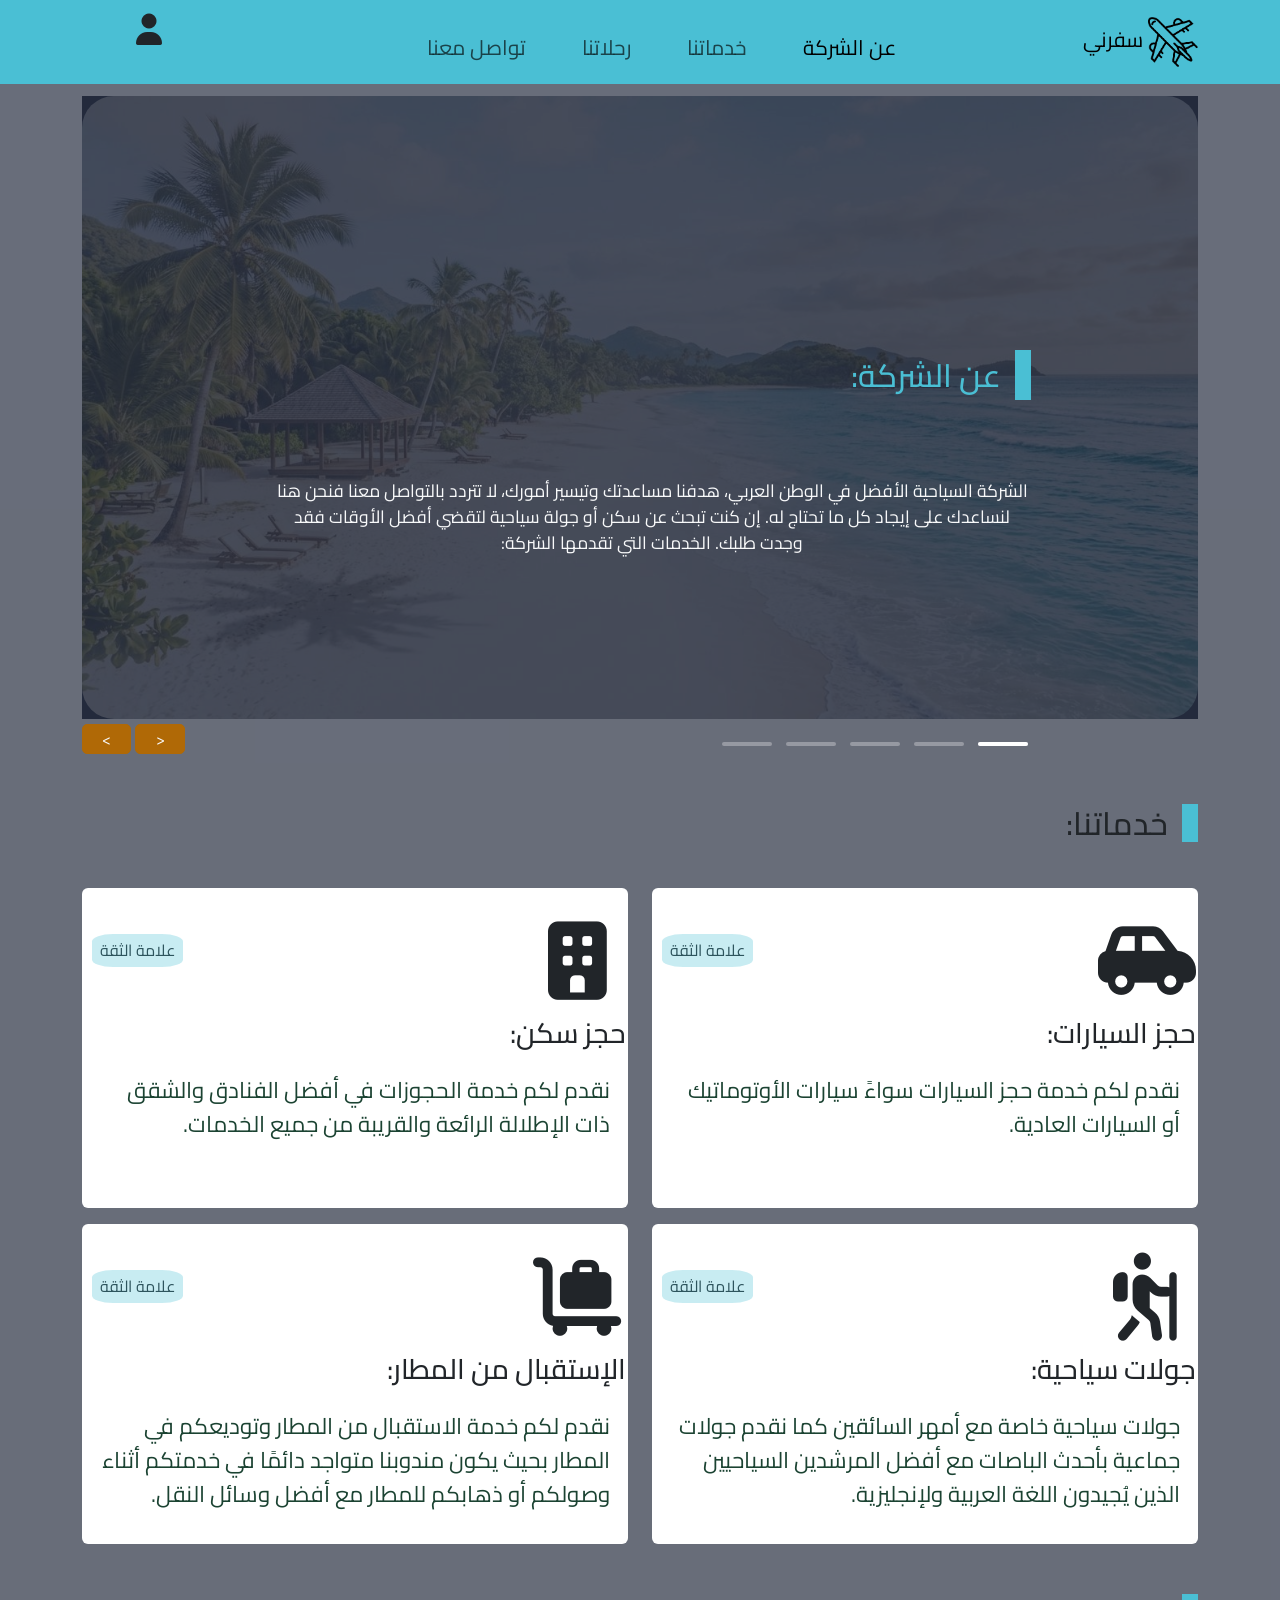
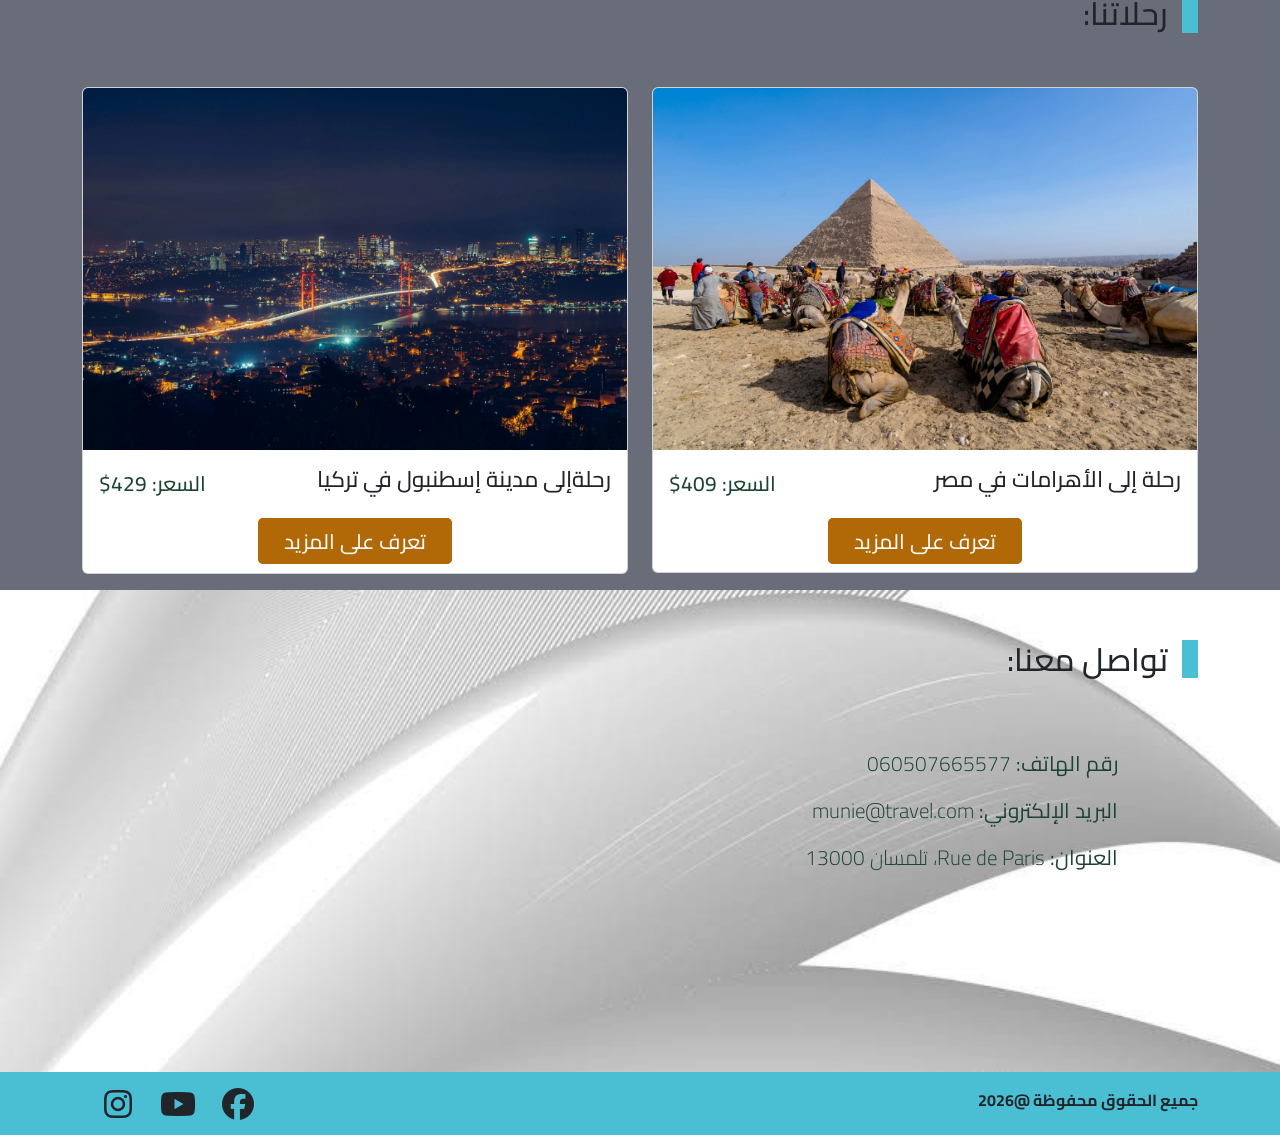
<file: index.html>
<!doctype html><html lang="ar" dir="rtl"><head><meta charset="UTF-8"><meta name="viewport" content="width=device-width,initial-scale=1"><title>سفرني</title><link rel="preconnect" href="https://fonts.googleapis.com"><link rel="preconnect" href="https://fonts.gstatic.com" crossorigin><link href="https://fonts.googleapis.com/css2?family=Cairo:wght@300;400;500;600;700;800;900&family=Playfair+Display:ital,wght@0,600;1,600&display=swap" rel="stylesheet"><script defer="defer" src="main.js"></script><link href="css/style.css" rel="stylesheet"></head><body><header><nav class="navbar navbar-expand-lg fixed-top"><div class="container"><a class="navbar-brand" href="#"><img src="./images/logo.png" alt="photo"> سفرني </a><button class="navbar-toggler" type="button" data-bs-toggle="collapse" data-bs-target="#navbarSupportedContent" aria-controls="navbarSupportedContent" aria-expanded="false" aria-label="Toggle navigation"><span class="navbar-toggler-icon"></span></button><div class="collapse navbar-collapse" id="navbarSupportedContent"><ul class="navbar-nav me-auto mb-2 mb-lg-0"><li class="nav-item"><a class="nav-link active" aria-current="page" href="#about">عن الشركة</a></li><li class="nav-item"><a class="nav-link" href="#services">خدماتنا</a></li><li class="nav-item"><a class="nav-link" href="#travels">رحلاتنا</a></li><li class="nav-item"><a class="nav-link" href="#contact">تواصل معنا</a></li></ul><div class="login"><i class="fa-solid fa-user"></i><div class="login-container"><a href="./signin.html" class="button">تسجيل الدخول</a></div></div><div class="login-button"><a href="./signin.html" class="button">تسجيل الدخول</a></div></div></div></nav></header><main><section class="about" id="about"><div class="container"><div id="carouselExampleAutoplaying" class="carousel slide" data-bs-ride="carousel" data-bs-pause="hover" data-bs-interval="7000"><div class="carousel-inner"><div class="overlay"></div><div class="carousel-item active"><img src="./images/background.jpg" class="d-block w-100 rounded-5 img-overlay" alt="photo"><div class="carousel-caption d-flex justify-content-center align-items-start h-100 pe-4"><h2 class="about-title">عن الشركة:</h2><p class="about-text">الشركة السياحية الأفضل في الوطن العربي، هدفنا مساعدتك وتيسير أمورك، لا تتردد بالتواصل معنا فنحن هنا لنساعدك على إيجاد كل ما تحتاج له. إن كنت تبحث عن سكن أو جولة سياحية لتقضي أفضل الأوقات فقد وجدت طلبك. الخدمات التي تقدمها الشركة:</p></div></div><div class="carousel-item"><img src="./images/bg2.jpg" class="d-block w-100 rounded-5 img-overlay" alt="photo"><div class="carousel-caption d-flex justify-content-center align-items-start h-100 pe-4"><h2 class="about-title">حجز سكن:</h2><p class="about-text">1. نقدم لكم خدمة الحجوزات في أفضل الفنادق والشقق ذات الإطلالة الرائعة والقريبة من جميع الخدمات.</p></div></div><div class="carousel-item"><img src="./images/bg3.jpg" class="d-block w-100 rounded-5 img-overlay" alt="photo"><div class="carousel-caption d-flex justify-content-center align-items-start h-100 pe-4"><h2 class="about-title">حجز سيارة:</h2><p class="about-text">2. نقدم لكم خدمة حجز السيارات سواءً سيارات الأوتوماتيك أو السيارات العادي</p></div></div><div class="carousel-item"><img src="./images/bg1.jpg" class="d-block w-100 rounded-5 img-overlay" alt="photo"><div class="carousel-caption d-flex justify-content-center align-items-start h-100 pe-4"><h2 class="about-title">جولات سياحية:</h2><p class="about-text">3. جولات سياحية خاصة مع أمهر السائقين كما نقدم جولات جماعية بأحدث الباصات مع أفضل المرشدين السياحيين الذين يُجيدون اللغة العربية ولإنجليزية.</p></div></div><div class="carousel-item"><img src="./images/bg4.jpg" class="d-block w-100 rounded-5 img-overlay" alt="photo"><div class="carousel-caption d-flex justify-content-center align-items-start h-100 pe-4"><h2 class="about-title">الاستقبال من المطار:</h2><p class="about-text">4. نقدم لكم خدمة الاستقبال من المطار وتوديعكم في المطار بحيث يكون مندوبنا متواجد دائمًا في خدمتكم أثناء وصولكم أو ذهابكم للمطار مع أفضل وسائل النقل.</p></div></div></div><div class="d-flex justify-content-between align-items-center"><div class="carousel-indicators custom-progress-indicators"><button type="button" data-bs-target="#carouselExampleAutoplaying" data-bs-slide-to="0" class="active" aria-current="true" aria-label="Slide 1"><span class="indicator-bar"></span></button> <button type="button" data-bs-target="#carouselExampleAutoplaying" data-bs-slide-to="1" aria-label="Slide 2"><span class="indicator-bar"></span></button> <button type="button" data-bs-target="#carouselExampleAutoplaying" data-bs-slide-to="2" aria-label="Slide 3"><span class="indicator-bar"></span></button> <button type="button" data-bs-target="#carouselExampleAutoplaying" data-bs-slide-to="3" aria-label="Slide 4"><span class="indicator-bar"></span></button> <button type="button" data-bs-target="#carouselExampleAutoplaying" data-bs-slide-to="4" aria-label="Slide 5"><span class="indicator-bar"></span></button></div><div><button class="btn-icon btn-sm" type="button" data-bs-target="#carouselExampleAutoplaying" data-bs-slide="prev"><span class="carousel-icon-prev" aria-hidden="true"></span> <span>&lt;</span></button> <button class="btn-icon btn-sm" type="button" data-bs-target="#carouselExampleAutoplaying" data-bs-slide="next"><span class="carousel-icon-next" aria-hidden="true"></span> <span>&gt;</span></button></div></div></div></div></section><section class="services" id="services"><div class="container"><div class="service-title"><h2>خدماتنا:</h2></div><div class="service-cards"><div class="row"><div class="col-md-6 mt-3"><div class="card"><div class="d-flex justify-content-between align-items-centerm"><i class="fa-solid fa-car-side fs-4"></i> <span>علامة الثقة</span></div><h3 class="card-title">حجز السيارات:</h3><div class="card-body"><p class="card-text">نقدم لكم خدمة حجز السيارات سواءً سيارات الأوتوماتيك أو السيارات العادية.</p></div></div></div><div class="col-md-6 mt-3"><div class="card"><div class="d-flex justify-content-between align-items-centerm"><i class="fa-solid fa-building"></i> <span>علامة الثقة</span></div><h3 class="card-title">حجز سكن:</h3><div class="card-body"><p class="card-text">نقدم لكم خدمة الحجوزات في أفضل الفنادق والشقق ذات الإطلالة الرائعة والقريبة من جميع الخدمات.</p></div></div></div><div class="col-md-6 mt-3"><div class="card"><div class="d-flex justify-content-between align-items-centerm"><i class="fa-solid fa-person-hiking"></i> <span>علامة الثقة</span></div><h3 class="card-title">جولات سياحية:</h3><div class="card-body"><p class="card-text">جولات سياحية خاصة مع أمهر السائقين كما نقدم جولات جماعية بأحدث الباصات مع أفضل المرشدين السياحيين الذين يُجيدون اللغة العربية ولإنجليزية.</p></div></div></div><div class="col-md-6 mt-3"><div class="card"><div class="d-flex justify-content-between align-items-centerm"><i class="fa-solid fa-cart-flatbed-suitcase"></i> <span>علامة الثقة</span></div><h3 class="card-title">الإستقبال من المطار:</h3><div class="card-body"><p class="card-text">نقدم لكم خدمة الاستقبال من المطار وتوديعكم في المطار بحيث يكون مندوبنا متواجد دائمًا في خدمتكم أثناء وصولكم أو ذهابكم للمطار مع أفضل وسائل النقل.</p></div></div></div></div></div></div></section><section class="travels" id="travels"><div class="container"><div class="travel-title"><h2>رحلاتنا:</h2></div><div class="travel-cards"><div class="row"><div class="col-md-6 mt-4"><div class="card"><img src="./images/travel2.webp" loading="lazy" class="card-img-top" alt="photo"><div class="card-body"><div class="d-flex travel-text"><h3 class="card-title text-start">رحلة إلى الأهرامات في مصر</h3><p class="card-text text-end">السعر: 409$</p></div><a href="travel1.html" class="btn-solid theme-primary">تعرف على المزيد</a></div></div></div><div class="col-md-6 mt-4"><div class="card"><img src="./images/travel1.webp" loading="lazy" class="card-img-top" alt="photo"><div class="card-body"><div class="d-flex travel-text"><h3 class="card-title text-start">رحلةإلى مدينة إسطنبول في تركيا</h3><p class="card-text text-end">السعر: 429$</p></div><a href="travel2.html" class="btn-solid theme-primary">تعرف على المزيد</a></div></div></div></div></div></div></section><section class="contact" id="contact"><div class="container"><div class="contact-title"><h2>تواصل معنا:</h2></div><div class="contact-content"><div class="row"><div class="col-md-5"><ul><li>رقم الهاتف: <span>060507665577</span></li><li>البريد الإلكتروني: <span>munie@travel.com</span></li><li>العنوان: <span>Rue de Paris، تلمسان 13000</span></li></ul></div><div class="col-md-7 mb-2"><iframe src="https://www.google.com/maps/embed?pb=!1m18!1m12!1m3!1d3272.9689182843786!2d-1.3128028!3d34.8821268!2m3!1f0!2f0!3f0!3m2!1i1024!2i768!4f13.1!3m3!1m2!1s0xd78c950f541b5f5%3A0x70f11bd296087db9!2z2YjZg9in2YTYqSDYp9mG2YjYp9ixINin2YTYtdio2KfYrSDYqtmE2YXYs9in2YY!5e0!3m2!1sar!2sdz!4v1792493498500!5m2!1sar!2sdz" width="570" height="350" style="border:0" allowfullscreen="" loading="lazy" referrerpolicy="strict-origin-when-cross-origin"></iframe></div></div></div></div></section></main><footer><div id="copyright-social"><div class="container"><div class="clear-fix"><div id="copyright" class="float-start footer-text"></div><div id="social" class="float-end footer-social"><a href="https://www.facebook.com"><i class="fa-brands fa-facebook"></i></a> <a href="https://www.youtube.com"><i class="fa-brands fa-youtube"></i></a> <a href="https://www.instagram.com"><i class="fa-brands fa-instagram"></i></a></div></div></div></div></footer></body></html>
</file>
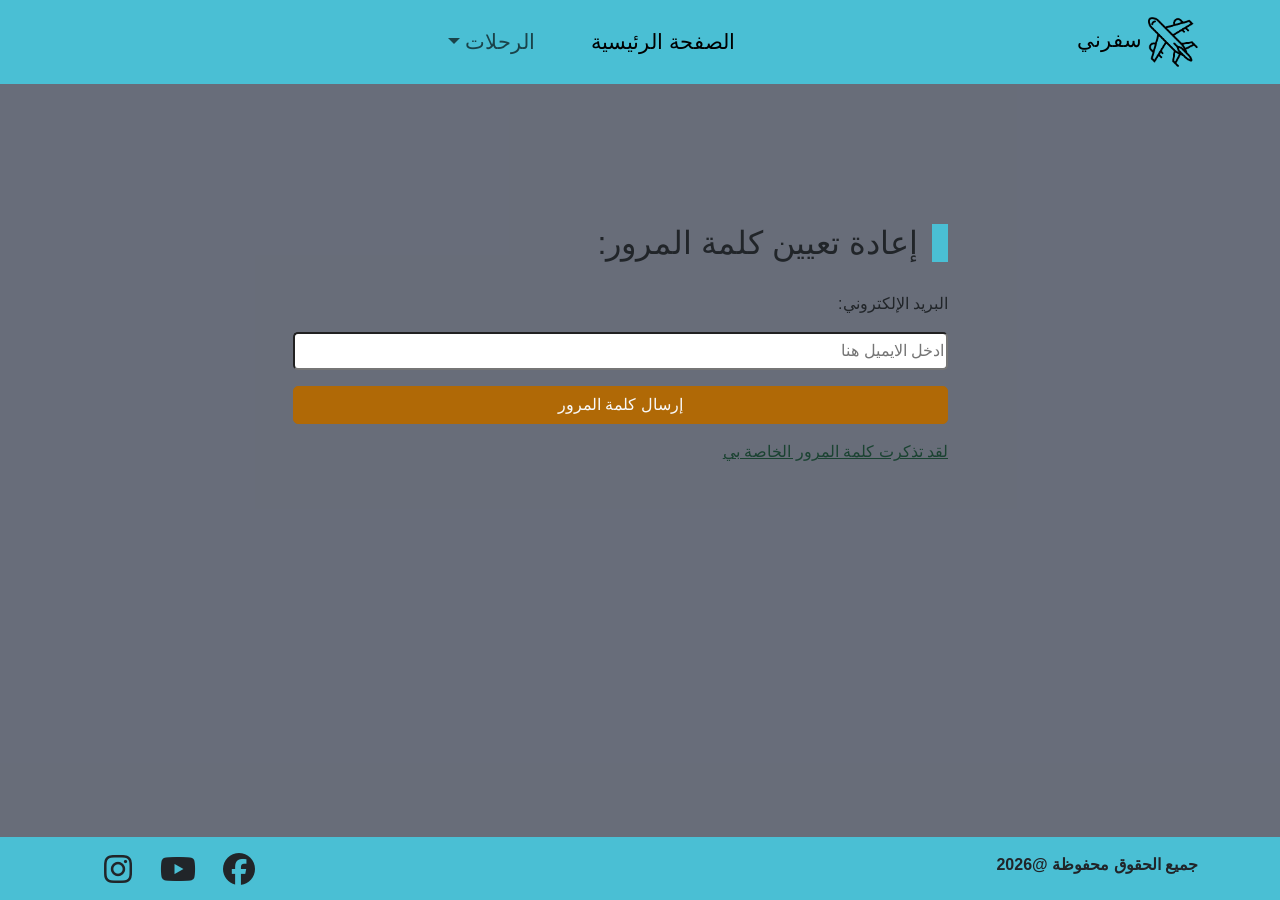
<file: password.html>
<!doctype html><html lang="ar" dir="rtl"><head><meta charset="UTF-8"><meta name="viewport" content="width=device-width,initial-scale=1"><title>تسجيل الدخول</title><script defer="defer" src="main.js"></script><link href="css/style.css" rel="stylesheet"></head><body><header><nav class="navbar navbar-expand-lg fixed-top"><div class="container"><a class="navbar-brand" href="index.html"><img src="./images/logo.png" alt="photo"> سفرني </a><button class="navbar-toggler" type="button" data-bs-toggle="collapse" data-bs-target="#navbarSupportedContent" aria-controls="navbarSupportedContent" aria-expanded="false" aria-label="Toggle navigation"><span class="navbar-toggler-icon"></span></button><div class="collapse navbar-collapse" id="navbarSupportedContent"><ul class="navbar-nav me-auto mb-2 mb-lg-0"><li class="nav-item"><a class="nav-link active" aria-current="page" href="index.html">الصفحة الرئيسية</a></li><li class="nav-item dropdown"><button class="nav-link dropdown-toggle" type="button" data-bs-toggle="dropdown" aria-expanded="false">الرحلات</button><ul class="dropdown-menu"><li><a class="dropdown-item" href="travel1.html">رحلة مصر</a></li><li><a class="dropdown-item" href="travel2.html">رحلة تركيا</a></li></ul></li></ul></div></div></nav></header><main><section class="signin"><div class="container"><div class="sign-title"><h2>إعادة تعيين كلمة المرور:</h2></div><div class="sign-forme"><form class="d-flex flex-column gap-3"><label for="email">البريد الإلكتروني:</label> <input type="email" id="email" placeholder="ادخل الايميل هنا" required> <button type="submit">إرسال كلمة المرور</button></form><a href="signin.html">لقد تذكرت كلمة المرور الخاصة بي</a></div></div></section></main><footer><div id="copyright-social"><div class="container"><div class="clear-fix"><div id="copyright" class="float-start footer-text"></div><div id="social" class="float-end footer-social"><a href="https://www.facebook.com"><i class="fa-brands fa-facebook"></i></a> <a href="https://www.youtube.com"><i class="fa-brands fa-youtube"></i></a> <a href="https://www.instagram.com"><i class="fa-brands fa-instagram"></i></a></div></div></div></div></footer></body></html>
</file>
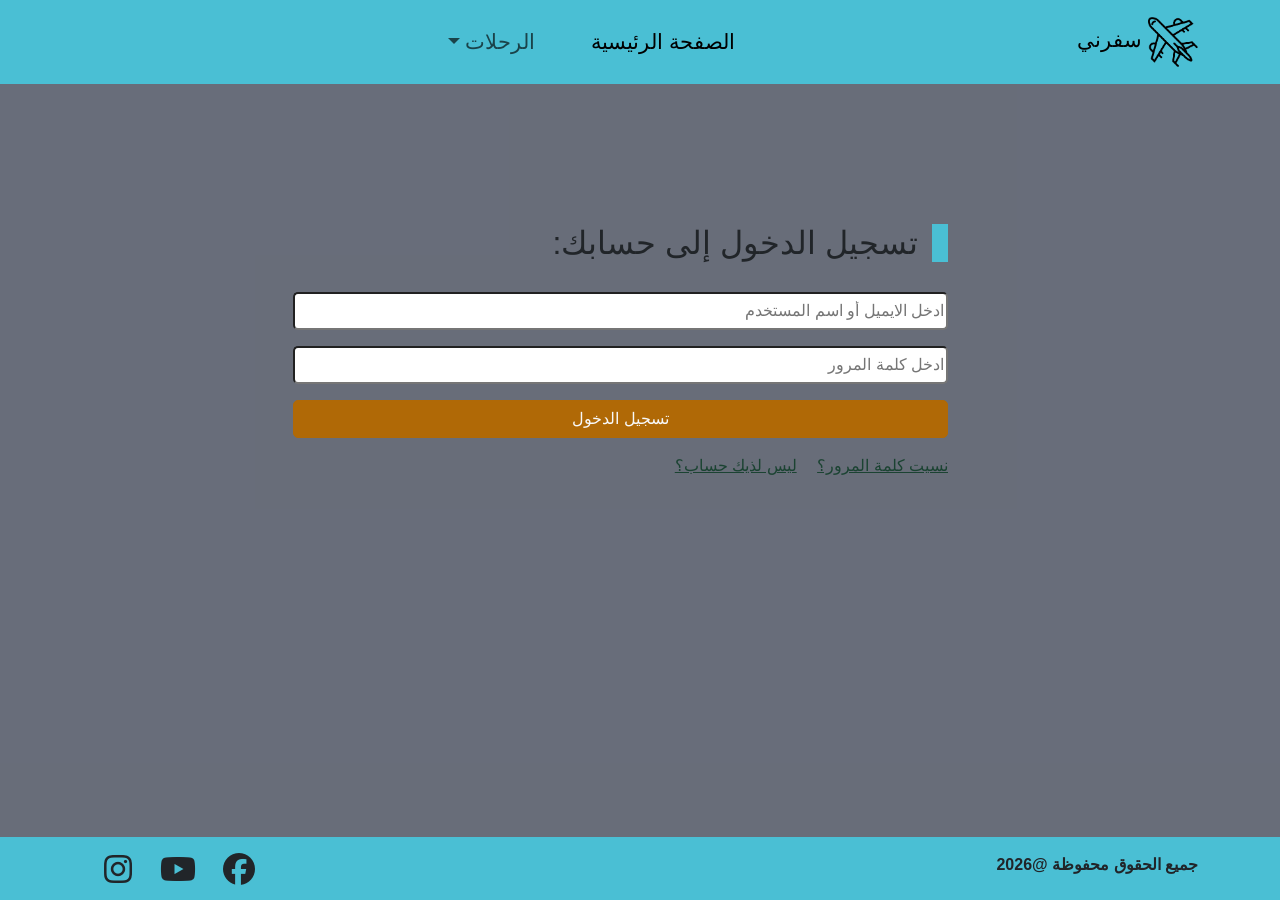
<file: signin.html>
<!doctype html><html lang="ar" dir="rtl"><head><meta charset="UTF-8"><meta name="viewport" content="width=device-width,initial-scale=1"><title>تسجيل الدخول</title><script defer="defer" src="main.js"></script><link href="css/style.css" rel="stylesheet"></head><body><header><nav class="navbar navbar-expand-lg fixed-top"><div class="container"><a class="navbar-brand" href="index.html"><img src="./images/logo.png" alt="photo"> سفرني </a><button class="navbar-toggler" type="button" data-bs-toggle="collapse" data-bs-target="#navbarSupportedContent" aria-controls="navbarSupportedContent" aria-expanded="false" aria-label="Toggle navigation"><span class="navbar-toggler-icon"></span></button><div class="collapse navbar-collapse" id="navbarSupportedContent"><ul class="navbar-nav me-auto mb-2 mb-lg-0"><li class="nav-item"><a class="nav-link active" aria-current="page" href="index.html">الصفحة الرئيسية</a></li><li class="nav-item dropdown"><button class="nav-link dropdown-toggle" type="button" data-bs-toggle="dropdown" aria-expanded="false">الرحلات</button><ul class="dropdown-menu"><li><a class="dropdown-item" href="travel1.html">رحلة مصر</a></li><li><a class="dropdown-item" href="travel2.html">رحلة تركيا</a></li></ul></li></ul></div></div></nav></header><main><section class="signin"><div class="container"><div class="sign-title"><h2>تسجيل الدخول إلى حسابك:</h2></div><div class="sign-forme"><form class="d-flex flex-column gap-3"><label for="email" class="visually-hidden">البريد الإلكتروني:</label> <input type="email" id="email" placeholder="ادخل الايميل أو اسم المستخدم" required> <label for="password" class="visually-hidden">كلمة المرور:</label> <input type="password" id="password" placeholder="ادخل كلمة المرور" required> <button type="submit">تسجيل الدخول</button></form><a href="password.html">نسيت كلمة المرور؟</a> <a href="signup.html">ليس لذيك حساب؟</a></div></div></section></main><footer><div id="copyright-social"><div class="container"><div class="clear-fix"><div id="copyright" class="float-start footer-text"></div><div id="social" class="float-end footer-social"><a href="https://www.facebook.com"><i class="fa-brands fa-facebook"></i></a> <a href="https://www.youtube.com"><i class="fa-brands fa-youtube"></i></a> <a href="https://www.instagram.com"><i class="fa-brands fa-instagram"></i></a></div></div></div></div></footer></body></html>
</file>
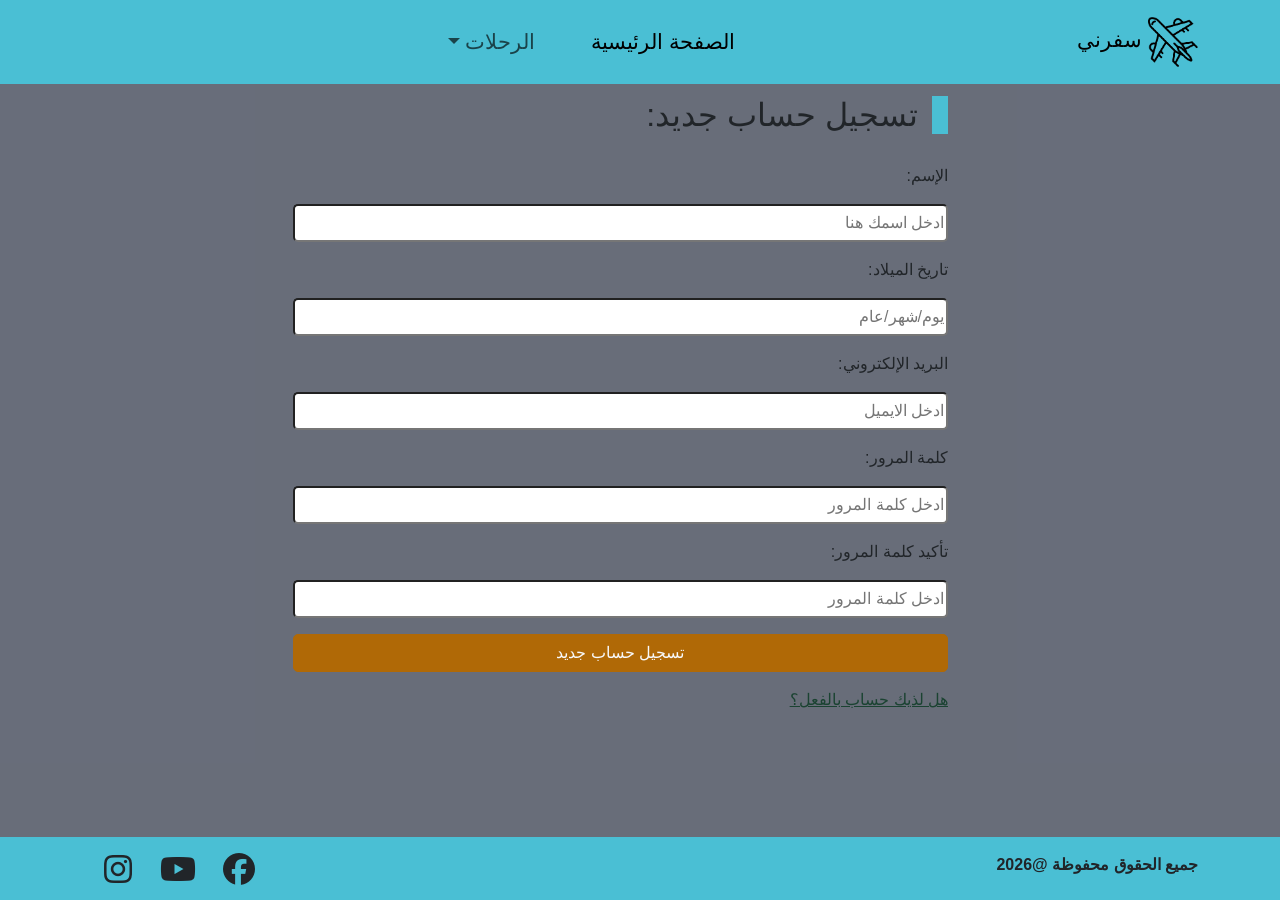
<file: signup.html>
<!doctype html><html lang="ar" dir="rtl"><head><meta charset="UTF-8"><meta name="viewport" content="width=device-width,initial-scale=1"><title>تسجيل حساب</title><script defer="defer" src="main.js"></script><link href="css/style.css" rel="stylesheet"></head><body><header><nav class="navbar navbar-expand-lg fixed-top"><div class="container"><a class="navbar-brand" href="index.html"><img src="./images/logo.png" alt="photo"> سفرني </a><button class="navbar-toggler" type="button" data-bs-toggle="collapse" data-bs-target="#navbarSupportedContent" aria-controls="navbarSupportedContent" aria-expanded="false" aria-label="Toggle navigation"><span class="navbar-toggler-icon"></span></button><div class="collapse navbar-collapse" id="navbarSupportedContent"><ul class="navbar-nav me-auto mb-2 mb-lg-0"><li class="nav-item"><a class="nav-link active" aria-current="page" href="index.html">الصفحة الرئيسية</a></li><li class="nav-item dropdown"><button class="nav-link dropdown-toggle" type="button" data-bs-toggle="dropdown" aria-expanded="false">الرحلات</button><ul class="dropdown-menu"><li><a class="dropdown-item" href="travel1.html">رحلة مصر</a></li><li><a class="dropdown-item" href="travel2.html">رحلة تركيا</a></li></ul></li></ul></div></div></nav></header><main><section class="signup"><div class="container"><div class="signup-title"><h2>تسجيل حساب جديد:</h2></div><div class="sign-forme"><form class="d-flex flex-column gap-3"><label for="name">الإسم:</label> <input id="name" placeholder="ادخل اسمك هنا" required> <label for="birthdate">تاريخ الميلاد:</label> <input id="birthdate" placeholder="يوم/شهر/عام" required> <label for="email">البريد الإلكتروني:</label> <input type="email" id="email" placeholder="ادخل الايميل" required> <label for="password">كلمة المرور:</label> <input type="password" id="password" placeholder="ادخل كلمة المرور" required> <label for="confirmPassword">تأكيد كلمة المرور:</label> <input type="password" id="confirmPassword" placeholder="ادخل كلمة المرور" required> <button type="submit">تسجيل حساب جديد</button></form><a href="signin.html">هل لذيك حساب بالفعل؟</a></div></div></section></main><footer><div id="copyright-social"><div class="container"><div class="clear-fix"><div id="copyright" class="float-start footer-text"></div><div id="social" class="float-end footer-social"><a href="https://www.facebook.com"><i class="fa-brands fa-facebook"></i></a> <a href="https://www.youtube.com"><i class="fa-brands fa-youtube"></i></a> <a href="https://www.instagram.com"><i class="fa-brands fa-instagram"></i></a></div></div></div></div></footer></body></html>
</file>
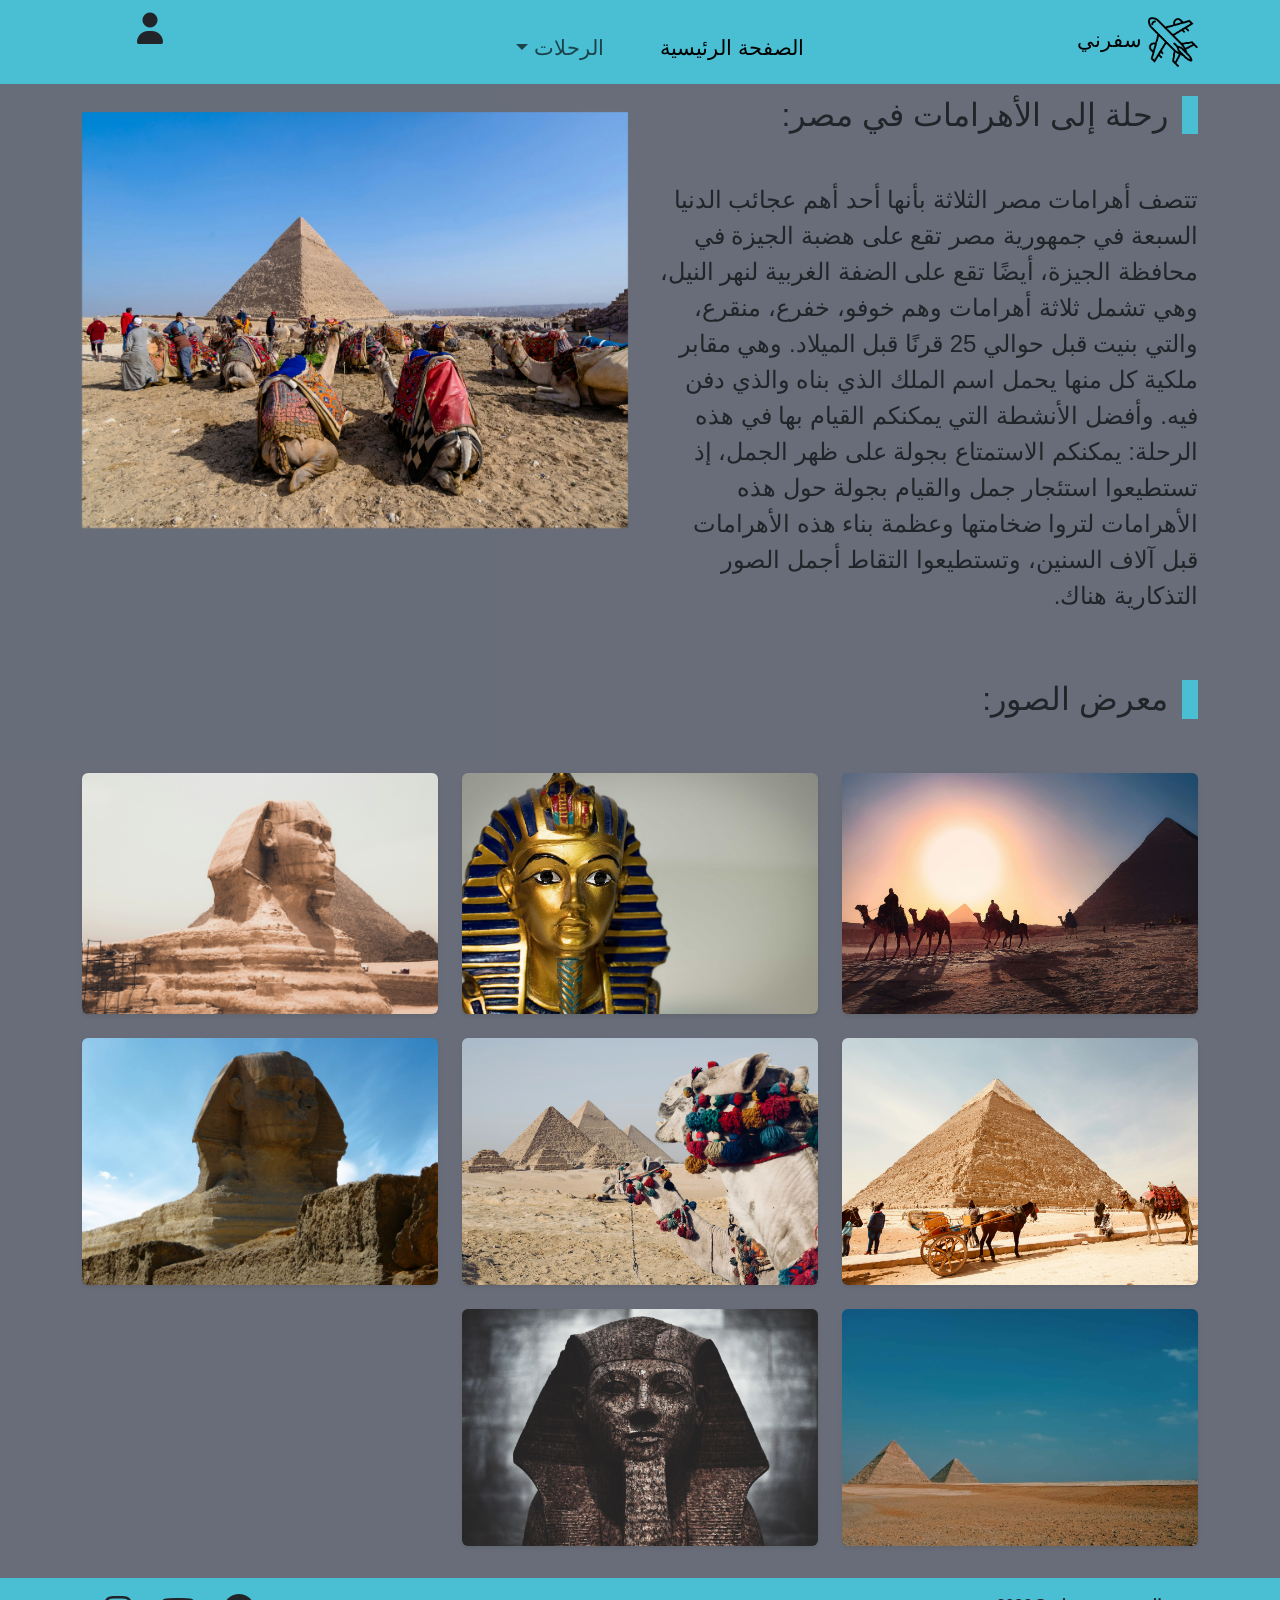
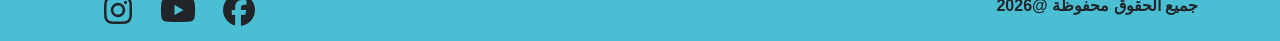
<file: travel1.html>
<!doctype html><html lang="ar" dir="rtl"><head><meta charset="UTF-8"><meta name="viewport" content="width=device-width,initial-scale=1"><title>رحلة مصر</title><script defer="defer" src="main.js"></script><link href="css/style.css" rel="stylesheet"></head><body><header><nav class="navbar navbar-expand-lg fixed-top"><div class="container"><a class="navbar-brand" href="index.html"><img src="./images/logo.png" alt="photo"> سفرني </a><button class="navbar-toggler" type="button" data-bs-toggle="collapse" data-bs-target="#navbarSupportedContent" aria-controls="navbarSupportedContent" aria-expanded="false" aria-label="Toggle navigation"><span class="navbar-toggler-icon"></span></button><div class="collapse navbar-collapse" id="navbarSupportedContent"><ul class="navbar-nav me-auto mb-2 mb-lg-0"><li class="nav-item"><a class="nav-link active" aria-current="page" href="index.html">الصفحة الرئيسية</a></li><li class="nav-item dropdown"><button class="nav-link dropdown-toggle" type="button" data-bs-toggle="dropdown" aria-expanded="false">الرحلات</button><ul class="dropdown-menu"><li><a class="dropdown-item" href="travel1.html">رحلة مصر</a></li><li><a class="dropdown-item" href="travel2.html">رحلة تركيا</a></li></ul></li></ul><div class="login"><i class="fa-solid fa-user"></i><div class="login-container"><a href="./signin.html" class="button">تسجيل الدخول</a></div></div><div class="login-button"><a href="./signin.html" class="button">تسجيل الدخول</a></div></div></div></nav></header><main><section class="about"><div class="container"><div class="row"><div class="col-md-6"><div class="about-title"><h2>رحلة إلى الأهرامات في مصر:</h2></div><div class="about-text"><p>تتصف أهرامات مصر الثلاثة بأنها أحد أهم عجائب الدنيا السبعة في جمهورية مصر تقع على هضبة الجيزة في محافظة الجيزة، أيضًا تقع على الضفة الغربية لنهر النيل، وهي تشمل ثلاثة أهرامات وهم خوفو، خفرع، منقرع، والتي بنيت قبل حوالي 25 قرنًا قبل الميلاد. وهي مقابر ملكية كل منها يحمل اسم الملك الذي بناه والذي دفن فيه. وأفضل الأنشطة التي يمكنكم القيام بها في هذه الرحلة: يمكنكم الاستمتاع بجولة على ظهر الجمل، إذ تستطيعوا استئجار جمل والقيام بجولة حول هذه الأهرامات لتروا ضخامتها وعظمة بناء هذه الأهرامات قبل آلاف السنين، وتستطيعوا التقاط أجمل الصور التذكارية هناك.</p></div></div><div class="col-md-6 position-sticky" style="top:90px"><img src="./images/travel2.webp" class="about-img" alt="photo"></div></div></div></section><section class="gallery"><div class="container"><div class="gallery-title"><h2>معرض الصور:</h2></div><div class="gallery-img"><div class="row gallery-container"><div class="col-lg-4 col-md-6 mt-4"><img src="./images/1eg.webp" loading="lazy" class="img-fluid rounded shadow-sm popup-trigger" alt="مصر"></div><div class="col-lg-4 col-md-6 mt-4"><img src="./images/2eg.jpg" loading="lazy" class="img-fluid rounded shadow-sm popup-trigger" alt="مصر"></div><div class="col-lg-4 col-md-6 mt-4"><img src="./images/3eg.webp" loading="lazy" class="img-fluid rounded shadow-sm popup-trigger" alt="مصر"></div><div class="col-lg-4 col-md-6 mt-4"><img src="./images/4eg.webp" loading="lazy" class="img-fluid rounded shadow-sm popup-trigger" alt="مصر"></div><div class="col-lg-4 col-md-6 mt-4"><img src="./images/5eg.webp" loading="lazy" class="img-fluid rounded shadow-sm popup-trigger" alt="مصر"></div><div class="col-lg-4 col-md-6 mt-4"><img src="./images/6eg.jpg" loading="lazy" class="img-fluid rounded shadow-sm popup-trigger" alt="مصر"></div><div class="col-lg-4 col-md-6 mt-4"><img src="./images/7eg.jpg" loading="lazy" class="img-fluid rounded shadow-sm popup-trigger" alt="مصر"></div><div class="col-lg-4 col-md-6 mt-4"><img src="./images/8eg.jpg" loading="lazy" class="img-fluid rounded shadow-sm popup-trigger" alt="مصر"></div></div></div><div id="myPopup" class="popup-overlay"><div class="popup-content"><div id="carouselExampleFade" class="carousel carousel-fade"><div class="carousel-inner" id="popupImage"><div class="carousel-item active"><img src="./images/1eg.webp" alt="صورة مكبرة" class="d-block w-100 rounded-5"></div><div class="carousel-item"><img src="./images/2eg.jpg" alt="صورة مكبرة" class="d-block w-100 rounded-5"></div><div class="carousel-item"><img src="./images/3eg.webp" alt="صورة مكبرة" class="d-block w-100 rounded-5"></div><div class="carousel-item"><img src="./images/4eg.webp" alt="صورة مكبرة" class="d-block w-100 rounded-5"></div><div class="carousel-item"><img src="./images/5eg.webp" alt="صورة مكبرة" class="d-block w-100 rounded-5"></div><div class="carousel-item"><img src="./images/6eg.jpg" alt="صورة مكبرة" class="d-block w-100 rounded-5"></div><div class="carousel-item"><img src="./images/7eg.jpg" alt="صورة مكبرة" class="d-block w-100 rounded-5"></div><div class="carousel-item"><img src="./images/8eg.jpg" alt="صورة مكبرة" class="d-block w-100 rounded-5"></div></div><div><button class="btn-icon btn-sm" type="button" data-bs-target="#carouselExampleFade" data-bs-slide="prev"><span class="carousel-icon-prev" aria-hidden="true"></span> <span class="visually-hidden">Previous</span></button> <button class="btn-icon btn-sm" type="button" data-bs-target="#carouselExampleFade" data-bs-slide="next"><span class="carousel-icon-next" aria-hidden="true"></span> <span class="visually-hidden">Next</span></button></div></div><button id="closeBtn">إغلاق</button></div></div></div></section></main><footer><div id="copyright-social"><div class="container"><div class="clear-fix"><div id="copyright" class="float-start footer-text"></div><div id="social" class="float-end footer-social"><a href="https://www.facebook.com"><i class="fa-brands fa-facebook"></i></a> <a href="https://www.youtube.com"><i class="fa-brands fa-youtube"></i></a> <a href="https://www.instagram.com"><i class="fa-brands fa-instagram"></i></a></div></div></div></div></footer></body></html>
</file>
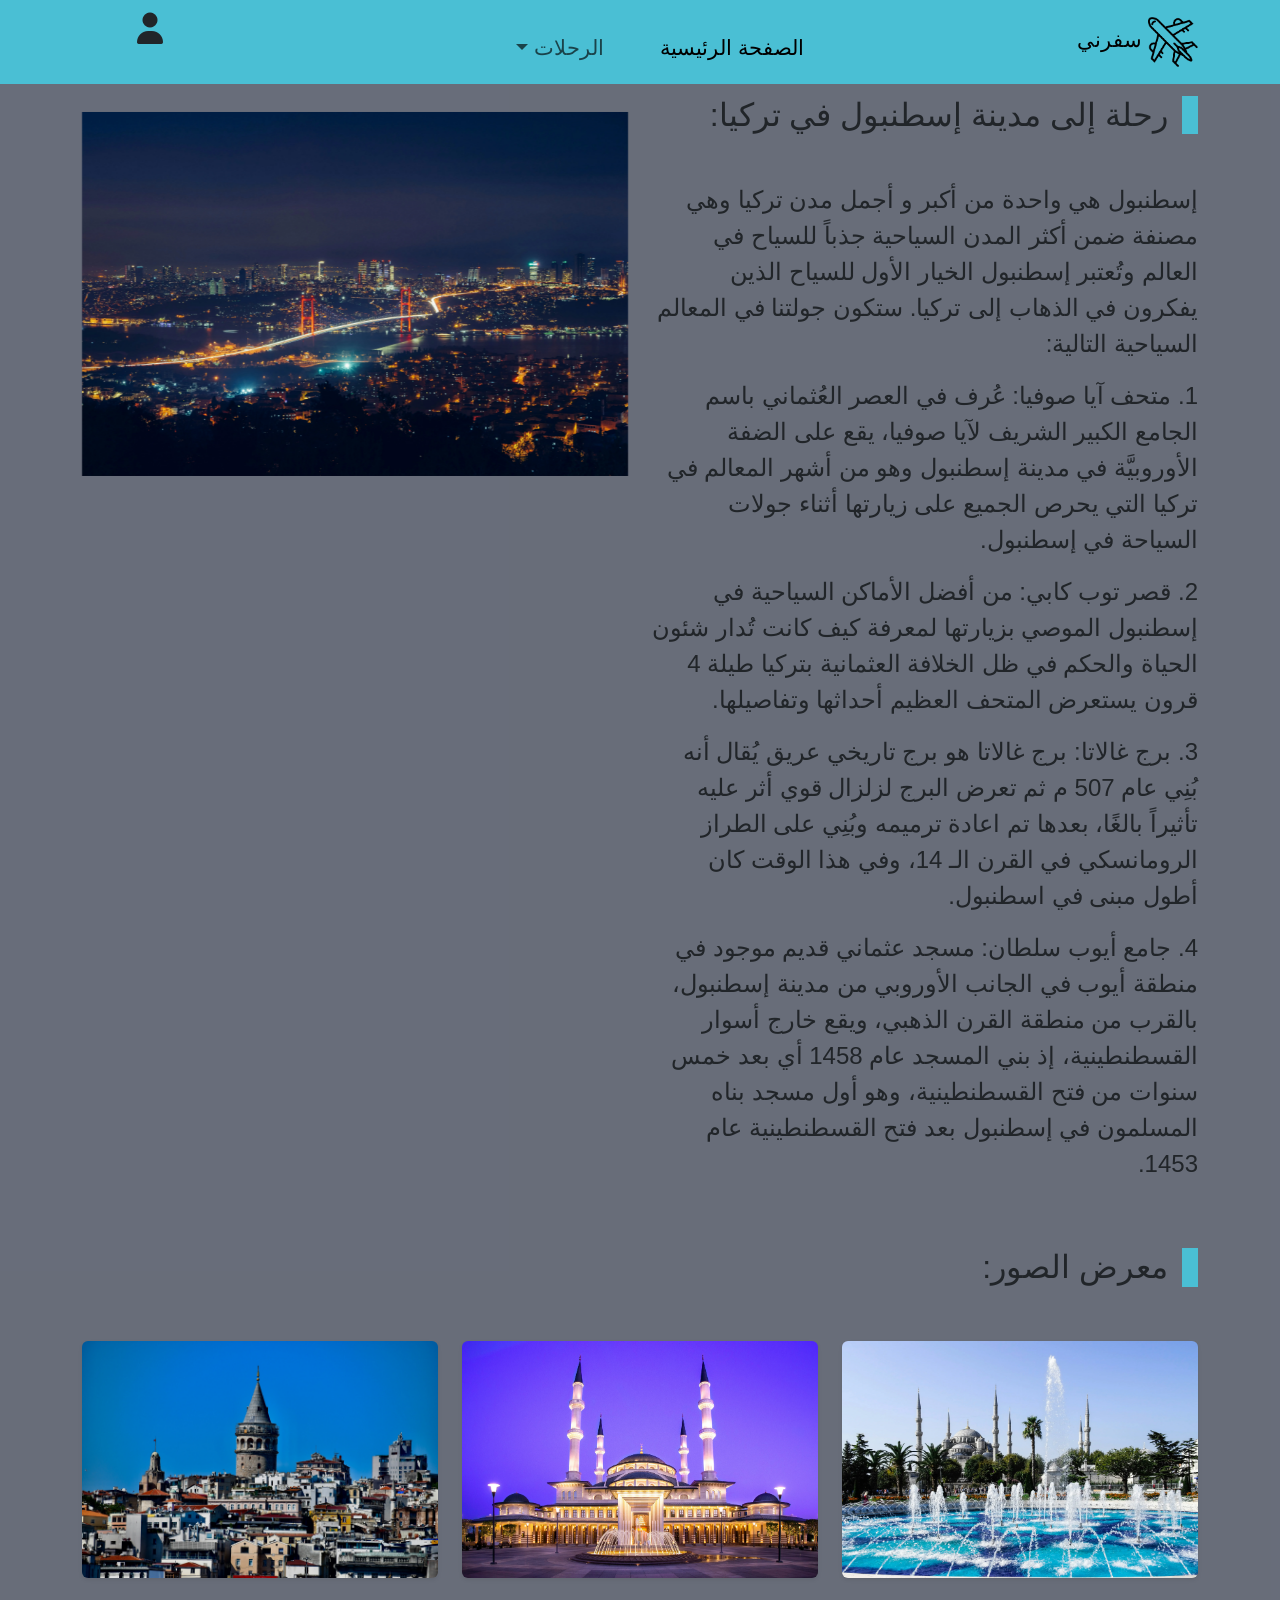
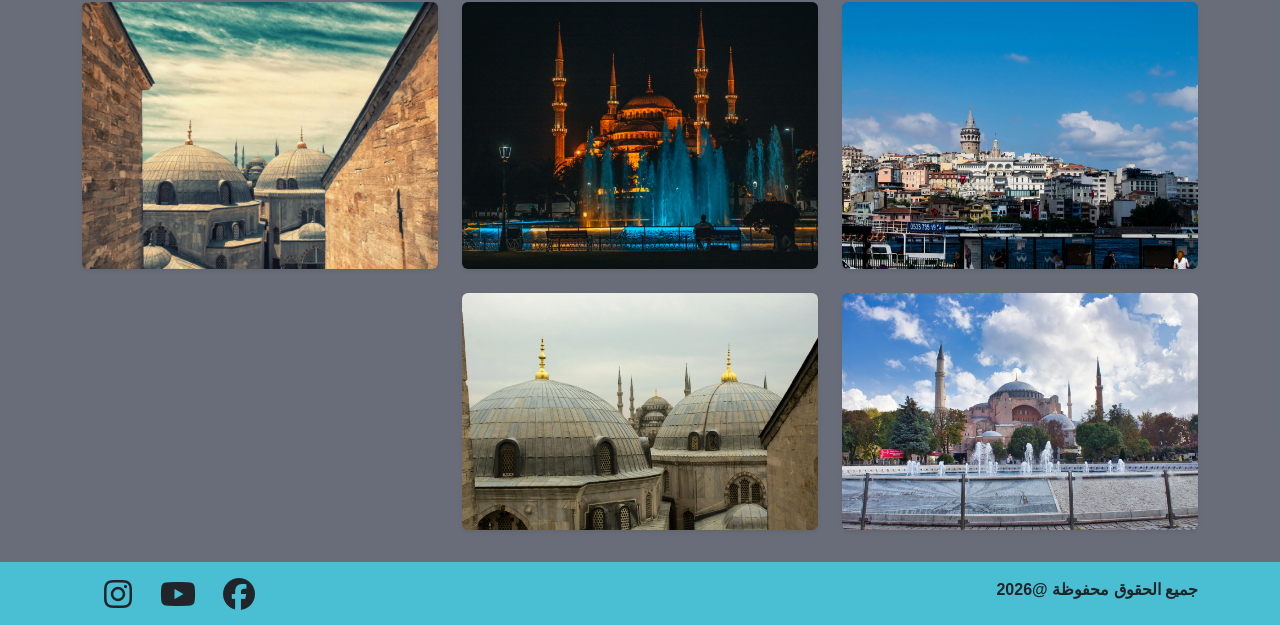
<file: travel2.html>
<!doctype html><html lang="ar" dir="rtl"><head><meta charset="UTF-8"><meta name="viewport" content="width=device-width,initial-scale=1"><title>رحلة تركيا</title><script defer="defer" src="main.js"></script><link href="css/style.css" rel="stylesheet"></head><body><header><nav class="navbar navbar-expand-lg fixed-top"><div class="container"><a class="navbar-brand" href="index.html"><img src="./images/logo.png" alt="photo"> سفرني </a><button class="navbar-toggler" type="button" data-bs-toggle="collapse" data-bs-target="#navbarSupportedContent" aria-controls="navbarSupportedContent" aria-expanded="false" aria-label="Toggle navigation"><span class="navbar-toggler-icon"></span></button><div class="collapse navbar-collapse" id="navbarSupportedContent"><ul class="navbar-nav me-auto mb-2 mb-lg-0"><li class="nav-item"><a class="nav-link active" aria-current="page" href="index.html">الصفحة الرئيسية</a></li><li class="nav-item dropdown"><button class="nav-link dropdown-toggle" type="button" data-bs-toggle="dropdown" aria-expanded="false">الرحلات</button><ul class="dropdown-menu"><li><a class="dropdown-item" href="travel1.html">رحلة مصر</a></li><li><a class="dropdown-item" href="travel2.html">رحلة تركيا</a></li></ul></li></ul><div class="login"><i class="fa-solid fa-user"></i><div class="login-container"><a href="./signin.html" class="button">تسجيل الدخول</a></div></div><div class="login-button"><a href="./signin.html" class="button">تسجيل الدخول</a></div></div></div></nav></header><main><section class="about"><div class="container"><div class="row align-items-start"><div class="col-md-6"><div class="about-title"><h2>رحلة إلى مدينة إسطنبول في تركيا:</h2></div><div class="about-text"><p>إسطنبول هي واحدة من أكبر و أجمل مدن تركيا وهي مصنفة ضمن أكثر المدن السياحية جذباً للسياح في العالم وتُعتبر إسطنبول الخيار الأول للسياح الذين يفكرون في الذهاب إلى تركيا. ستكون جولتنا في المعالم السياحية التالية:</p><p>1. متحف آيا صوفيا: عُرف في العصر العُثماني باسم الجامع الكبير الشريف لآيا صوفيا، يقع على الضفة الأوروبيَّة في مدينة إسطنبول وهو من أشهر المعالم في تركيا التي يحرص الجميع على زيارتها أثناء جولات السياحة في إسطنبول.</p><p>2. قصر توب كابي: من أفضل الأماكن السياحية في إسطنبول الموصي بزيارتها لمعرفة كيف كانت تُدار شئون الحياة والحكم في ظل الخلافة العثمانية بتركيا طيلة 4 قرون يستعرض المتحف العظيم أحداثها وتفاصيلها.</p><p>3. برج غالاتا: برج غالاتا هو برج تاريخي عريق يُقال أنه بُنِي عام 507 م ثم تعرض البرج لزلزال قوي أثر عليه تأثيراً بالغًا، بعدها تم اعادة ترميمه وبُنِي على الطراز الرومانسكي في القرن الـ 14، وفي هذا الوقت كان أطول مبنى في اسطنبول.</p><p>4. جامع أيوب سلطان: مسجد عثماني قديم موجود في منطقة أيوب في الجانب الأوروبي من مدينة إسطنبول، بالقرب من منطقة القرن الذهبي، ويقع خارج أسوار القسطنطينية، إذ بني المسجد عام 1458 أي بعد خمس سنوات من فتح القسطنطينية، وهو أول مسجد بناه المسلمون في إسطنبول بعد فتح القسطنطينية عام 1453.</p></div></div><div class="col-md-6 position-sticky" style="top:90px"><img src="./images/travel1.webp" class="about-img" alt="photo"></div></div></div></section><section class="gallery"><div class="container"><div class="gallery-title"><h2>معرض الصور:</h2></div><div class="gallery-img"><div class="row gallery-container"><div class="col-lg-4 col-md-6 mt-4"><img src="./images/1tu.webp" loading="lazy" class="img-fluid rounded shadow-sm popup-trigger" alt="تركيا"></div><div class="col-lg-4 col-md-6 mt-4"><img src="./images/2tu.webp" loading="lazy" class="img-fluid rounded shadow-sm popup-trigger" alt="تركيا"></div><div class="col-lg-4 col-md-6 mt-4"><img src="./images/3tu.webp" loading="lazy" class="img-fluid rounded shadow-sm popup-trigger" alt="تركيا"></div><div class="col-lg-4 col-md-6 mt-4"><img src="./images/4tu.webp" loading="lazy" class="img-fluid rounded shadow-sm popup-trigger" alt="تركيا"></div><div class="col-lg-4 col-md-6 mt-4"><img src="./images/5tu.webp" loading="lazy" class="img-fluid rounded shadow-sm popup-trigger" alt="تركيا"></div><div class="col-lg-4 col-md-6 mt-4"><img src="./images/6tu.webp" loading="lazy" class="img-fluid rounded shadow-sm popup-trigger" alt="تركيا"></div><div class="col-lg-4 col-md-6 mt-4"><img src="./images/7tu.webp" loading="lazy" class="img-fluid rounded shadow-sm popup-trigger" alt="تركيا"></div><div class="col-lg-4 col-md-6 mt-4"><img src="./images/8tu.webp" loading="lazy" class="img-fluid rounded shadow-sm popup-trigger" alt="تركيا"></div></div></div><div id="myPopup" class="popup-overlay"><div class="popup-content"><div id="carouselExampleFade" class="carousel carousel-fade"><div class="carousel-inner" id="popupImage"><div class="carousel-item active"><img src="./images/1tu.webp" alt="صورة مكبرة" class="d-block w-100 rounded-5"></div><div class="carousel-item"><img src="./images/2tu.webp" alt="صورة مكبرة" class="d-block w-100 rounded-5"></div><div class="carousel-item"><img src="./images/3tu.webp" alt="صورة مكبرة" class="d-block w-100 rounded-5"></div><div class="carousel-item"><img src="./images/4tu.webp" alt="صورة مكبرة" class="d-block w-100 rounded-5"></div><div class="carousel-item"><img src="./images/5tu.webp" alt="صورة مكبرة" class="d-block w-100 rounded-5"></div><div class="carousel-item"><img src="./images/6tu.webp" alt="صورة مكبرة" class="d-block w-100 rounded-5"></div><div class="carousel-item"><img src="./images/7tu.webp" alt="صورة مكبرة" class="d-block w-100 rounded-5"></div><div class="carousel-item"><img src="./images/8tu.webp" alt="صورة مكبرة" class="d-block w-100 rounded-5"></div></div><div><button class="btn-icon btn-sm" type="button" data-bs-target="#carouselExampleFade" data-bs-slide="prev"><span class="carousel-icon-prev" aria-hidden="true"></span> <span class="visually-hidden">Previous</span></button> <button class="btn-icon btn-sm" type="button" data-bs-target="#carouselExampleFade" data-bs-slide="next"><span class="carousel-icon-next" aria-hidden="true"></span> <span class="visually-hidden">Next</span></button></div></div><button id="closeBtn">إغلاق</button></div></div></div></section></main><footer><div id="copyright-social"><div class="container"><div class="clear-fix"><div id="copyright" class="float-start footer-text"></div><div id="social" class="float-end footer-social"><a href="https://www.facebook.com"><i class="fa-brands fa-facebook"></i></a> <a href="https://www.youtube.com"><i class="fa-brands fa-youtube"></i></a> <a href="https://www.instagram.com"><i class="fa-brands fa-instagram"></i></a></div></div></div></div></footer></body></html>
</file>
